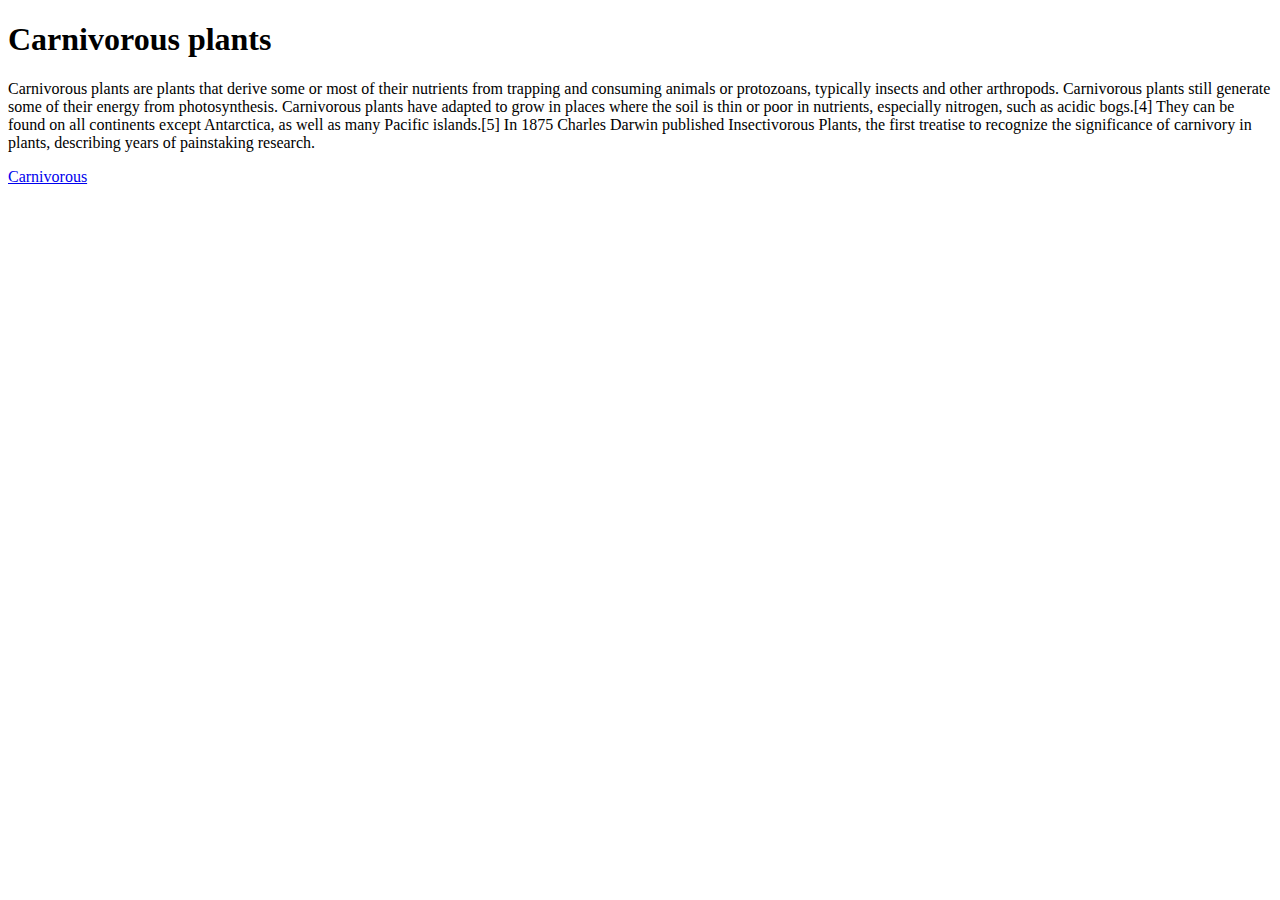
<file: index.html>
<!DOCTYPE html>
<html lang="en">
<head>
    <meta charset="UTF-8">
    <meta http-equiv="X-UA-Compatible" content="IE=edge">
    <meta name="viewport" content="width=device-width, initial-scale=1.0">
    <title>Plants</title>
</head>
<body>
    <header>
        <h1>Carnivorous plants</h1>
        <p>Carnivorous plants are plants that derive some or most of their nutrients from trapping and consuming animals or protozoans, typically insects and other arthropods. Carnivorous plants still generate some of their energy from photosynthesis. Carnivorous plants have adapted to grow in places where the soil is thin or poor in nutrients, especially nitrogen, such as acidic bogs.[4] They can be found on all continents except Antarctica, as well as many Pacific islands.[5] In 1875 Charles Darwin published Insectivorous Plants, the first treatise to recognize the significance of carnivory in plants, describing years of painstaking research.</p>
    </header>
    <nav><a href="./carnivoreplant.html">Carnivorous</a></nav>
</body>
</html>
</file>
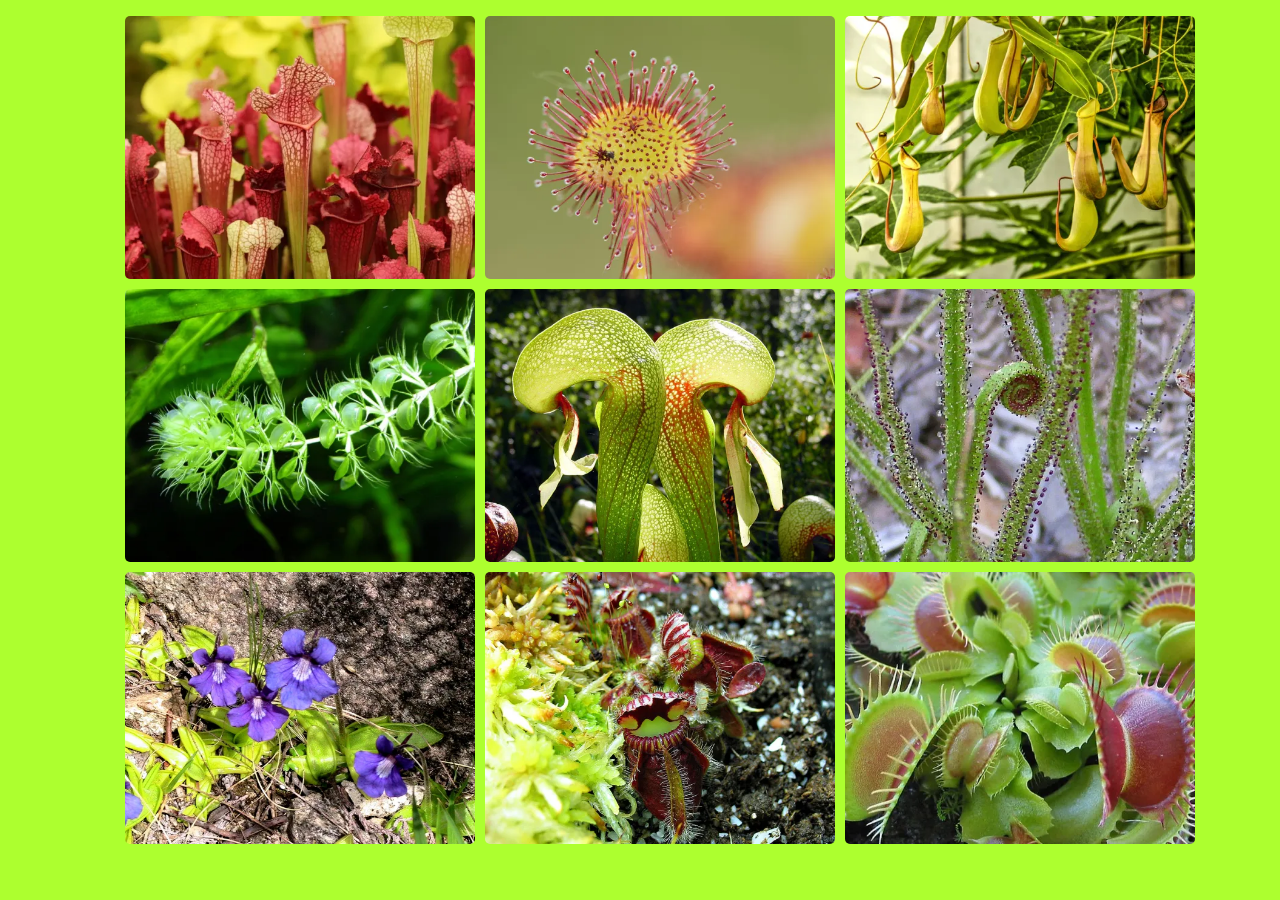
<file: carnivoreplant.html>
<!DOCTYPE html>
<html lang="en">
<head>
    <meta charset="UTF-8">
    <meta http-equiv="X-UA-Compatible" content="IE=edge">
    <meta name="viewport" content="width=device-width, initial-scale=1.0">
    <link rel="stylesheet" href="style.css">
    <title>Carnivorous plants</title>
</head>
<body>
    <div class="container">
        <ul class="image-gallery">
            <li class="image-gallery">
                <img src="./img/p1.png" alt="type1">
                <div class="overlay"><span>type1</span></div>
            </li>
            <li class="image-gallery">
                <img src="./img/p2.png" alt="type2">
                <div class="overlay"><span>type2</span></div>
            </li>
            <li class="image-gallery">
                <img src="./img/p3.png" alt="type3">
                <div class="overlay"><span>type3</span></div>
            </li>
            <li class="image-gallery">
                <img src="./img/p4.png" alt="type4">
                <div class="overlay"><span>type4</span></div>
            </li>
            <li class="image-gallery">
                <img src="./img/p5.png" alt="type5">
                <div class="overlay"><span>type5</span></div>
            </li>
            <li class="image-gallery">
                <img src="./img/p6.png" alt="type6">
                <div class="overlay"><span>type6</span></div>
            </li>
            <li class="image-gallery">
                <img src="./img/p7.png" alt="type7">
                <div class="overlay"><span>type7</span></div>
            </li>
            <li class="image-gallery">
                <img src="./img/img8.png" alt="type8">
                <div class="overlay"><span>type8</span></div>
            </li>
            <li class="image-gallery">
                <img src="./img/p9.png" alt="type9">
                <div class="overlay"><span>type9</span></div>
            </li>   

        </ul>
    </div>
</body>
</html>
</file>
<file: style.css>
.image-gallery {
  display: flex;
  flex-wrap: wrap;
  justify-content: center;
  gap: 10px;
}

.image-gallery > li {
  flex-basis: 350px; /* width: 350px; */
}

.image-gallery li img {
  object-fit: cover;
  max-width: 100%;
  height: auto;
  vertical-align: middle;
  border-radius: 5px;
  /*scale aspect ratio*/
  width: 100%;
  height: 100%;
}
.image-gallery::after {
  content: "";
  flex-basis: 350px;
}
/*overlay*/
.image-gallery > li {
  /* ... */
  position: relative;
  cursor: pointer;
}
.overlay {
  position: absolute;
  width: 100%;
  height: 100%;
  background: rgba(32, 99, 0, 0.502);
  top: 0;
  left: 0;
  transform: scale(0);
  transition: all 0.2s 0.1s ease-in-out;
  color: #fff;
  border-radius: 5px;
  /* center overlay text */
  display: flex;
  align-items: center;
  justify-content: center;
}
.image-gallery li:hover .overlay {
  transform: scale(1);
}

ul{
  list-style: none;
}
body{
  background-color:greenyellow;
}
</file>
